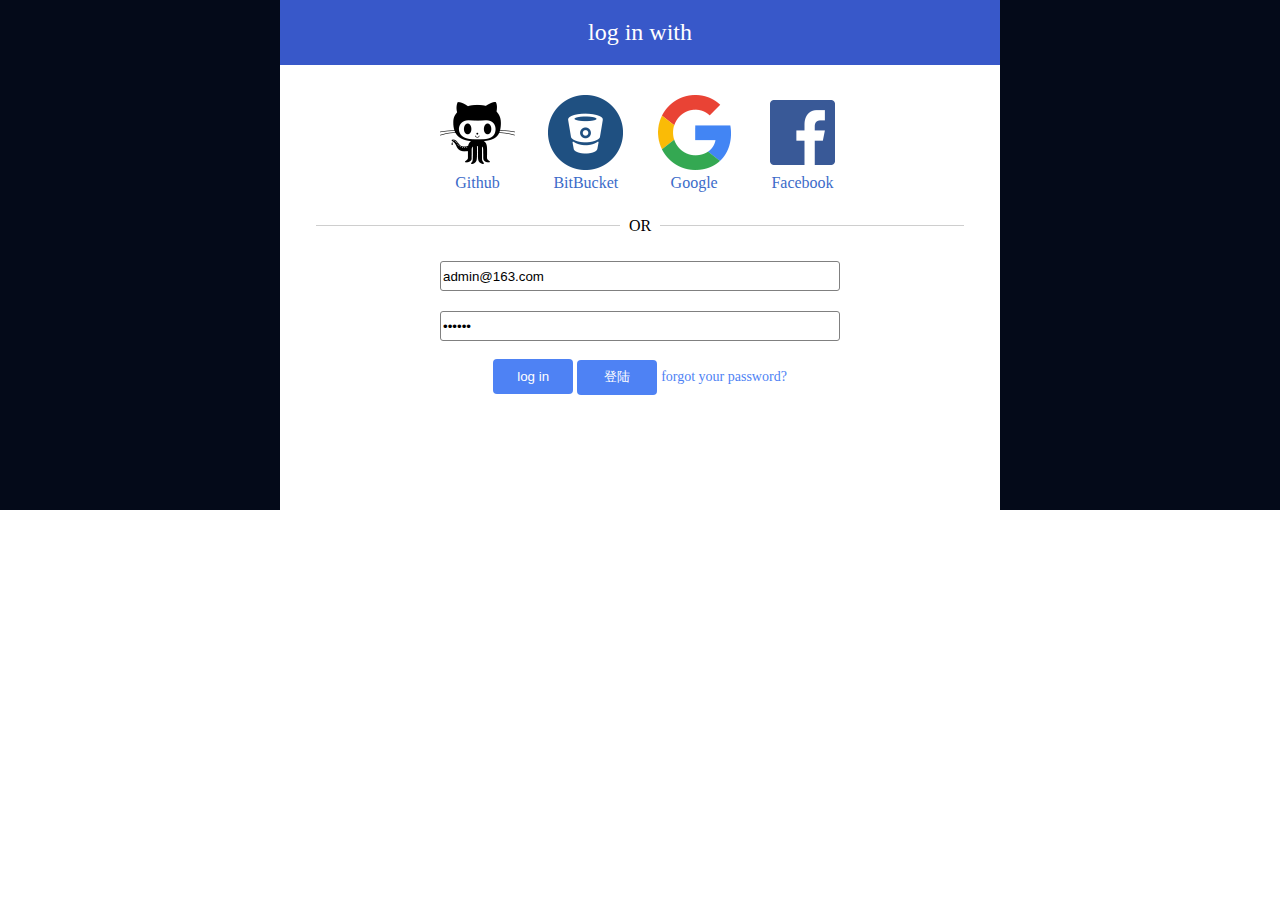
<file: unit1/index.html>
<!DOCTYPE html>
<html lang="en">
<head>
    <meta charset="UTF-8">
    <title>demo</title>
    <link rel="stylesheet" href="css/index.css">
</head>
<body>
<script type="text/javascript" src="js/jquery-3.2.1.js">

</script>
<div class="container">
    <div class="header">
        <div class="logo">
            <div class="userInfo">
                <img src="images/user.svg" alt="">
                <span class="userId"></span>
            </div>
        </div>
        <div class="nav">
            <ul>
                <li><a href="#">首页</a> </li>
                <li><a href="#">论坛</a></li>
                <li><a href="#">快捷手册</a></li>
                <li><a href="#">中文文档</a></li>
                <li><a href="#">下载</a></li>
                <li><a href="#">关于</a></li>
            </ul>
        </div>
        <div class="nav-phone"></div>
    </div>
    <div class="main-container">
    <div class="main">
        <div class="main-left">
            <div class="box">
            <div class="head">主题模板和博客支持本地化了！</div>
            <div class="writer-name">作者：<a href="#">王赛</a> •2018年1月22日</div>
            <div class="article">上周我们 发布 了一个新版本，包含了大家期盼已久的功能：
                 主题模板和网站对本地化的支持。 这个功能完全是由我们的一个贡献者（Juan）开发的，Ghost 基金提供了支持。
                 我们已经针对这个功能编写了完整的文档，下面就来介绍一下这个功能是如何工作的： 网站本地化 你可以在 Ghos</div>
            <a class="read-whole" href="#">阅读全文</a>
            <div class="line"><div class="linee"></div></div>
            <div class="small-icon"></div></div>
        </div>
        <div class="main-right">
            <div class="community">社区
                <div class="line-sperate-long"></div>
                <div class="line-sperate-short"></div>
                <div class="contact">
                    <div class="qq">QQ群：277327792</div>
                    <div class="ask-answer">

                            <div class="icon"><a href="#" title="Ghost中文网社区"></a></div>
                            <div class="words"><a href="#" title="Ghost中文网社区">问答社区</a></div>


                    </div>
                    <div class="weibo">
                        <div class="icon"><a href="#" title="Ghost中文网官方微博"></a></div>
                        <div class="words"><a href="#" title="Ghost中文网官方微博">官方微博</a></div>
                    </div>
                </div>
            </div>
            <div class="download">下载Ghost
            <div class="line-seperate-long"></div>
            <div class="line-seperate-short"></div>
               <a class="dlink" href="#">Ghost中文版（0.7.4）</a>
            </div>
        </div>
    </div>

    </div>
    <div class="footer">
        <div class="foot-inner">友链
            <div class="line-seperate-long"></div>
            <div class="line-seperate-short"></div>
            <ul>
                <li>Bootstrap中文网</li>
                <li>Lodash中文文档</li>
                <li>JQuery中文文档</li>
                <li>webpack中文网</li>
                <li>Nodejs中文文档</li>
                <li>全栈课堂</li>
                <li>91php</li>
                <li>NPM中文文档</li>
                <li>SASS中文网</li>
            </ul>
        </div>
        <div class="foot-inner" id="biaoqian">标签云
            <div class="line-seperate-long"></div>
            <div class="line-seperate-short"></div>
            <ul>

                <span><li>Ghost</li></span>
                <span><li>新版本发布</li></span>
                <span><li>JavaScript</li></span>
                <span><li>Promise</li></span>
                <span><li>主题</li></span>
                <span><li>Node.js</li></span>
                <span><li>MySQL</li></span>
                <span><li>Nginx</li></span>
                <span><li>阿里云服务器网</li></span>
                <span><li>Ubuntu</li></span>
                <span><li>深度玩转Ghost</li></span>
                <span><li>Theme</li></span>
                <span><li>助手函数</li></span>
                <span><li>Markdown</li></span>
                <span><li>反向代理</li></span>
                <span><li>…</li>
            </ul>
        </div>
        <div class="foot-inner">合作伙伴
            <div class="line-sperate-long"></div>
            <div class="line-sperate-short"></div>
            <ul>
                <li>又拍云</li>
                <li>阿里云</li>
                <li>七牛云存储</li>

            </ul>
        </div>
        </div>
    </div>

<script type="text/javascript">
      var flag=sessionStorage.getItem('userId');
     if(flag){
         // alert(flag);
           $('.userId').text(sessionStorage.getItem('nickName'));
    }
else {
    location.href='pages/login.html'
}

</script>

</body>
</html>
<!--注释 ctrl+l-->
<!--复制ctrl+d-->
<!--删除ctrl+x-->
<!--查找ctrl+r-->
<!--视图 结构 行为-->
<!--div.add-->
<!--<div class="add"></div>-->
<!--div#add-->
<!--<div id="add"></div>-->
<!--div.add#$00*4-->
<!--<div class="add" id="001"></div>-->
<!--<div class="add" id="002"></div>-->
<!--<div class="add" id="003"></div>-->
<!--<div class="add" id="004"></div>-->
<!--div.add#00$>p*2-->
<!--<div class="add" id="1">-->
<!--<p></p>-->
<!--</div>-->
<!--<div class="add" id="2">-->
<!--<p></p>-->
<!--(div.add#00$>p*2)*3-->
<!--<div class="add" id="001">-->
<!--<p></p>-->
<!--<p></p>-->
<!--</div>-->
<!--<div class="add" id="002">-->
<!--<p></p>-->
<!--<p></p>-->
<!--</div>-->
<!--<div class="add" id="003">-->
<!--<p></p>-->
<!--<p></p>-->
<!--</div>-->
<!--(div.add#00$p{hell0})*3-->
<!--<div class="add" id="001">-->
<!--<p>hell0</p>-->
<!--<p>hell0</p>-->
<!--</div>-->
<!--<div class="add" id="002">-->
<!--<p>hell0</p>-->
<!--<p>hell0</p>-->
<!--</div>-->
<!--<div class="add" id="003">-->
<!--<p>hell0</p>-->
<!--<p>hell0</p>-->
<!--</div>-->
</file>
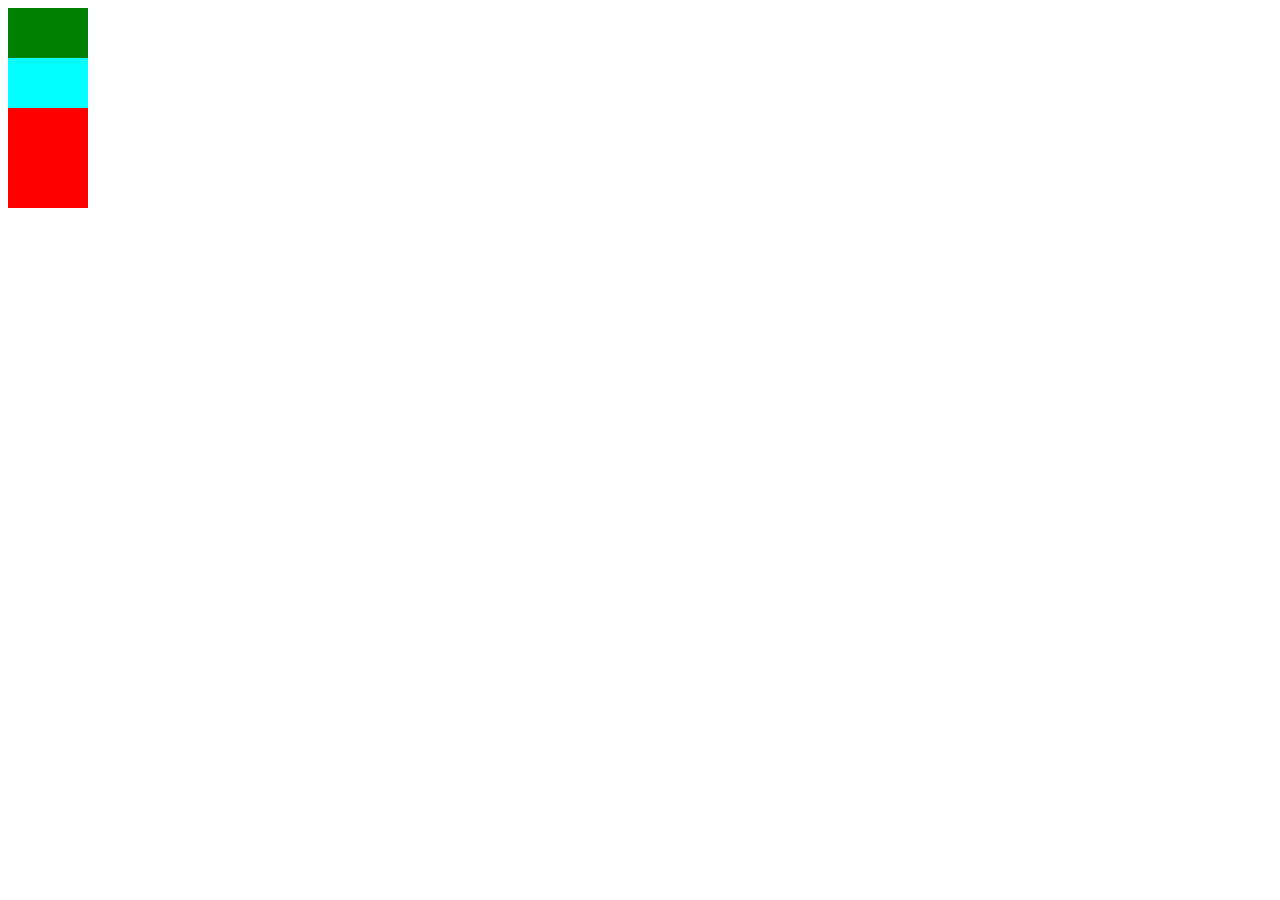
<file: unit1/ex.html>
<!DOCTYPE html>
<html lang="en">
<head>
    <meta charset="UTF-8">
    <title>Title</title>
    <script type="text/css" src="js/jquery-3.2.1.js"></script>
    <script src="js/main.js"></script>
    <style>
        div{
            width: 80px;
            height: 50px;
            background-color: red;
        }
        .div01{
            background-color: green;
        }
        .div02{
            background-color: aqua;
        }
    </style>
</head>
<body>
<div class="div01" id="first"></div>
<div class="div02" id="second"></div>
<div class="div03"></div>
<div class="div04"></div>
<!--<script type="text/javascript">-->

<!--</script>-->
</body>
</html>
</file>
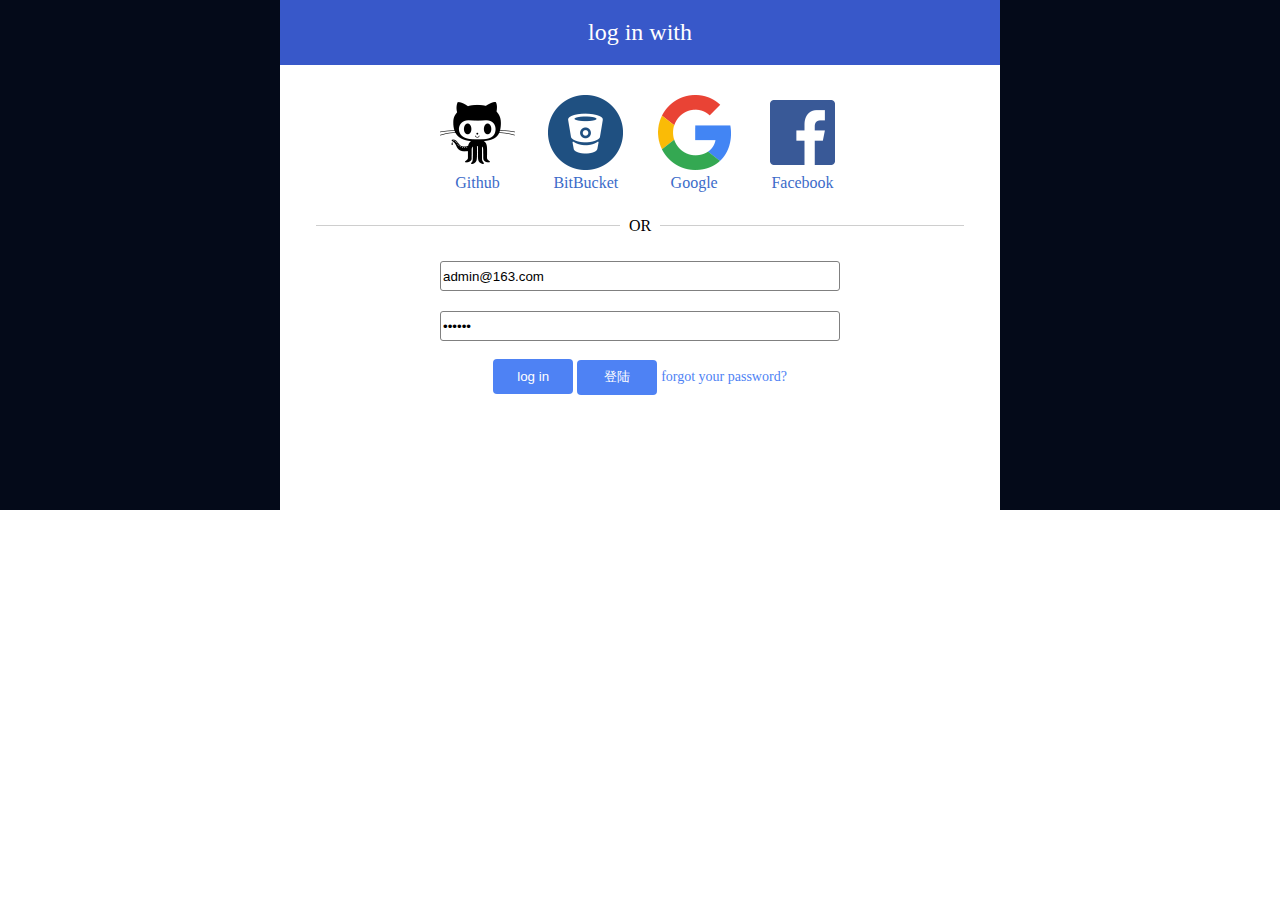
<file: unit1/pages/login.html>
<!DOCTYPE html>
<html lang="en">
<head>
    <meta charset="UTF-8">
    <title>Title</title>
    <link rel="stylesheet" href="../css/login.css">


</head>
<body>
<div class="container">
    <div class="main">
        <div class="header">
            log in with
        </div>
        <div class="img-container">
            <div class="div-img"><img src="../images/login-github.png" alt=""> Github</div>
            <div class="div-img"><img src="../images/login-bitbucket.png" alt="">BitBucket</div>
            <div class="div-img"><img src="../images/login-google.png" alt="">Google</div>
            <div class="div-img"><img src="../images/login-facebook.png" alt="">Facebook</div>
        </div>
        <div class="line-seperate"></div>
        <div class="or-seperate">
            OR
        </div>
        <div class="div-form">
            <!--提交表单：表单（事件源） 提交（submit按钮触发事件） -->
            <form action="../index.html" id="login_form"  onsubmit="return checkLogin()" >
                <input type="email" class="text" id="txtEmail" value="admin@163.com" placeholder="email..." >
                <div class="email-tishi"><span class="nempty">用户名不能为空!</span><span class="nillegal">请输入合法的格式！</span></div>
                <input type="password" class="text" id="txtPassword"  value="234554" placeholder="password..." >
                <input type="submit" class= "button" id="btnLogin" value="log in">
                <div class="password-tishi"><span class="pempty">密码不能为空!</span><span class="pillegal">请输入6位数字！</span></div>
                <input type="submit" class="button" id="btnLogin2" value="登陆" >
                <a href="#" >forgot your password?</a>
            </form>
        </div>
        <div class="div-alert">
            <div class="tishibox">
            <span class="wrong-input">用户名或密码错误！</span><span class="notFound">用户不存在！</span>
            </div>

        </div>
</div>
</div>
<script src="../js/jquery-3.2.1.js"></script>
<script src="../js/login.js"></script>
</body>
</html>
</file>
<file: unit1/css/index.css>
@charset "UTF-8";
body，ul ,li{
    margin: 0;
    padding: 0;
}
.container {
    width: 100%;
    /*height: 400px;*/
    background: rgba(235,235,235,1);
}
/*header begin*/
.header {
    background: white;

}
.header .logo {
    width: 100%;
    height: 250px;
    /*background: red;*/
    background-image: url("../images/logo.jpg");
    background-position: 0px 0px;
    background-repeat: no-repeat;
    background-size: cover;
    /*margin-bottom: 0;*/
}
.header .userInfo{
    width: 140px;
    height: 80px;
    background: rgba(255, 255, 255, 0.13);
    float: right;
    margin: 40px;
}
.header .userInfo img{
    vertical-align: middle;
}
.header .userInfo .userId{
    font-size: 14px;
    color: white;

}
.header .nav {
    /*margin-top: 0;*/
    width: 100%;
    height: 55px;
    background:white;
}
.header .nav ul {
    list-style: none;
    display: flex;
    flex-direction: row;
    justify-content: center;
}
.header .nav ul li {
    width: 70px;
    height: 55px;
    /*margin-top: -14px;*/
    margin-right: 30px;
    text-align: center;
    color: rgba(47, 47, 47, 0.71);
    /*文本垂直居中*/
    line-height: 55px;
}

.header .nav ul li a{
    text-decoration: none;
    color:#797c84;
}
.header .nav ul li:first-child{
    border-bottom: solid 2px  #e98d3c;
}
.header .nav ul li a{
    /*去掉超链接的下划线*/
    text-decoration: none;
    color: rgba(47, 47, 47, 0.71);
}

.header .nav ul li:hover a{
    color: orange;
}


/*.header .nav ul li a:hover {
    color: orange;放到a上面改颜色
}*/

.header .nav ul li:hover a{
color:orange;
}

/*header end*/


/*main begin*/
/*
pc:普通屏<1170<高清屏
pad:50-970
phone:<750

*/

.main-container{
    width: 100%;
    /*height:450px;*/
    /*background: fuchsia;*/
}
.main {
    width: 1142px;
    /*width: 100%;*/
    /*height:400px;*/
    margin: auto;/*居中*/
    /*这些代码一定写在父容器中，控制内部子元素*/
    /*设置div排列方式*/
    display: flex;
    /*排列方向*/
    flex-direction: row;
    /*对齐方式center space-around flex-start flex-end space-between*/
    justify-content: space-between;
    flex-wrap: nowrap;
    margin-top: 35px;
    margin-bottom: 35px;

}
.main .main-left {
    width: 756px;
    height: 360px;
    background: white;
    box-sizing: border-box;

}

.main .main-right{
    /*color:white;*/
    /*padding: 20px;*/
    box-sizing: border-box;
    font-size: 24px;
    width: 366px;
    height: 358px;
    /*background: white;*/
}

.main .main-left .head{
    font: 34px/32px  "microsoft yahei";
    text-align: center;
    padding-top: 36px;
    color: rgba(0, 0, 0, 0.81);
}

.main .main-left .writer-name{
    font: 13px/12px "microsoft yahei";
    text-align: center;
    padding-top: 24px;
    color:#797c84;
}
.main .main-left .writer-name a{
    text-decoration: none;
    color: #e67e22;
}
.main .main-left .writer-name a:hover{
    text-decoration: underline;
}
.main .main-left .article{
    /*background-color: palevioletred;*/
    height: 102px;
    margin-top: 35px ;
    padding-left: 36px;
    padding-right: 46px;
    font-size: 18px;
    color:  #4d4d4d;


}
.main .main-left .read-whole{
    display: block;
    width: 85px;
    height: 37px;
    margin-top: 15px;
    margin-left: 38px;
    font-size: 14px;
    background-color: #ff9630;
    text-align: center;
    line-height: 37px;
    color: white;
    text-decoration: none;
    border-radius: 3px;
}
.main .main-left .read-whole:hover{
    background-color: #303030;

}
.main .main-left .read-whole a{

    text-decoration: none;
    color:white;
}
.main .main-left .line{
    width: 100%;
    height: 10px;
    /*line-height: 10px;*/
}
.main .main-left .linee{
    /*position: relative;*/
    width: 100%;
    height: 1px;
    background-color:rgb(225,225,225);

    margin-top: 23px;

}
.main .main-left .small-icon{
    width:25px;
    height: 30px;
    background-image: url("../images/wenjianjia.svg");
    background-repeat: no-repeat;
    /*background-color: slateblue;*/
    margin-top: 6px;
    margin-left: 38px;
   padding-bottom: 30px;
}
.main-right .line-sperate-long{
    width: 100%;
    height: 1px;
    background-color:rgb(225,225,225);
}
.main-right .line-sperate-short{
    width: 30%;
    height: 1px;
    margin-top: -1px;
    background: #e67e22;
}
.main .main-right .community{
    width: 100%;
    height: 180px;
    background: white;
    margin-bottom: 20px;
    padding: 15px;
    box-sizing: border-box;
    font-size: 18px;
    color: #3a3a3a;

}

.main .main-right .community .contact .qq{
    font-size: 12px;
    padding-top: 20px;
    padding-bottom: 10px;

}
.main .main-right .community .contact .ask-answer{
    /*background-color: darkgray;*/
    width: 146px;
    height: 28px;
    line-height: 28px;
    display: flex;
    /*排列方向*/
    flex-direction: row;
}
.main .main-right .community .contact .ask-answer .icon a{
    display: block;
    width: 50px;
    height: 25px;
    background-image: url("../images/问答.svg");
    background-repeat: no-repeat;
    margin-top: 4px;
    margin-left: 0;
}
.main .main-right .community .contact .ask-answer .words{
    width: 96px;
    height: 25px;
    font-size: 16px;
    color: #ff9630;
    margin-left: -28px;

}
.main .main-right .community .contact .ask-answer .words a{
    color:#ff9630;
    text-decoration: none;
}
.main .main-right .community .contact .weibo{
    /*background-color: aquamarine;*/
    width: 146px;
    height: 28px;
    line-height: 28px;
    display: flex;
    /*排列方向*/
    flex-direction: row;
    justify-content: flex-start;
}
.main .main-right .community .contact .weibo .icon a{
    display: block;
 width: 50px;
 height: 25px;
 background-image: url("../images/微博.svg");
 background-repeat: no-repeat;
    margin-top: 4px;
}
.main .main-right .community .contact .weibo .words{
    width: 96px;
    height: 25px;
    font-size: 16px;
    color: #ff9630;
    margin-left: -28px;

}
.main .main-right .community .contact .weibo .words a{
    color:#ff9630;
    text-decoration: none;
}
.main .main-right .community .contact .weibo .words a:hover{
    text-decoration: underline;
}
.main .main-right .community .contact .ask-answer .words a:hover{
    text-decoration:underline;
}
.main .main-right .download {
    width: 100%;
    height: 120px;
    padding: 15px;
    background: white;
    box-sizing: border-box;
    font-size: 18px;
    color: #3a3a3a;

}
.main-right .download .dlink{
    display: block;
    margin-top: 22px;
    width: 337px;
    height: 34px;
    line-height: 34px;
    text-align: center;
    /*padding-left: 93px;*/
    background-color:#ff9630;
    color: white;
    text-decoration: none;
    font-size: 14px;
    border-radius: 3px;
}
.main-right .download a:hover{
    background-color: #303030;
    
}
/*main end*/
/*footer begin*/
.footer{
    width: 100%;

    background:#202020;
    display: flex;
    flex-direction: row;
    justify-content: space-around;
    flex-wrap: wrap;
}



.footer .foot-inner{
    width: 380px;
    height: 280px;
    /*background:blue;*/
    color:white;
    padding: 20px;
    box-sizing: border-box;
    font-size: 24px;
}
.footer .line-sperate-long{
    width: 100%;
    height: 1px;
    background: #303030;
}
.footer .line-sperate-short{
    width: 30%;
    height: 1px;
    margin-top: -1px;
    background: #e67e22;
}
.footer .foot-inner ul{
    list-style: none;
    display: flex;
    flex-direction: row;
    flex-wrap: wrap;
    margin-top: 10px;
}

.footer .foot-inner ul li{
    font-size: 14px;
    color: #959595;
    margin-right: 5px;
    margin-bottom: 5px;
    padding: 4px;
}
.footer .foot-inner ul li:hover{
    background:  #e67e22;
}
/*.footer .foot-inner ul#biaoqian{*/
/*!*background-color: red;*!*/
/*margin-right: 5px;*/
/*padding-right: 70px;*/
/*}*/
/*span{*/
/*margin: 4px;*/
/*border: 1px solid #959595;*/
/*}*/
/*span:hover{*/
/*background-color: #e67e22;*/
/*}*/
/*响应式布局*/
/*pc*/
@media all and (min-width: 970px) {
    /*样式的工作区间*/
    .header .nav-phone{
        display: none;
    }
}


/*750<=screen<=970*/
/* if( s>=750 && s<=970)*/
/*平板*/
@media all and (max-width: 970px) and (min-width: 750px) {
    /*样式的工作区间*/
    .footer .footer-inner{
        width: 450px;
    }
    .header .nav-phone{
        display: none;
    }

    .main-container{
        height: auto;
    }
    .main-container .main{
        /*width: 100%;*/
        height: auto;

    }
    .main-container .main .main-left{

        height: auto;
    }
    .main-container .main .article{
        height: auto;
    }
    .main-container .main .read-whole{
        height: auto;
    }
    .main-container .main .main-left .line{
        height: auto;
    }
    .main-container .main .main-left .small-icon{
        height: auto;
    }

    .main .main-right{
        display: none;
    }
}
/*手机屏幕*/
@media all and (max-width: 750px) {
    /*样式的工作区间*/
    .footer .footer-inner{
        width: 100%;
        height: auto;
    }
    .main-container{
        /*margin: auto;*/
        height: auto;
        margin-top:36px;
        margin-bottom: 36px;
    }
    .main-container .main{
        /*margin: auto;*/
        width: 100%;
        height: auto;

    }
    .main-container .main .main-left{
        height: auto;

    }
    .main-container .main .article{
        height: auto;
    }
    .main-container .main .read-whole{
        height: auto;
    }
    .main-container .main .line{
        height: auto;
    }
    .main-container .main .small-icon{
        height: auto;
    }

    .main .main-right {
        display: none;
    }
    /*display: block;*/
    .header .nav{
        display: none;
    }
    .header .nav-phone{
        display: block;
        width: 100%;
        height: 50px;

        background-image: url("../images/list.svg");
        background-repeat: no-repeat;
        background-position: center;
        background-color: white;
    }

}


/*.header .logo,.header .nav {*/

/*}*/
/*.header div {*/

/*}*/
/*.header>div {*/

/*}*/
/*两个类名之间空格表示后代选择器，没有空格表示多类选择器*/
</file>
<file: unit1/css/login.css>
body,div,di,dt,dd,ul,ol,li,h1,h2,h3,h4,h5,h6{
    margin: 0;
    padding:0;
}
html body{
    height: 100%;
}

.container{
    width: 100%;
    height: 100%;
    background: #040a19;
    display: flex;
    flex-direction: row;
    /*主轴交叉方式*/
    justify-content: center;/*水平居中*/
    /*交叉轴方向对齐方式*/
    align-items: center;/*垂直居中*/
}

.main{
    width: 720px;
    height: 510px;
    background: white;
    /*position: relative;*/

}
.main .header{
    width: 100%;
    height: 65px;
    font-size: 24px;
    color: white;
    text-align: center;
    line-height: 65px;

    background: #3858c9;
}
.main .img-container{
    width: 400px;
    height: 100px;
    margin: auto;/*div水平居中*/
    /*background: gray;*/
    margin-top: 30px;


    display: flex;
   flex-direction: row;
    justify-content: space-between;
    text-align: center;

}.main .img-container .div-img{
     width: 75px;
     height: 100px;
    color:#3b6bc9;
    /*background: yellow;*/
 }
 .main .line-seperate{
     width: 90%;
     height: 1px;
     background: rgba(143, 143, 143, 0.44);
     margin: auto;/*上下30px,左右居中*/
     margin-top: 30px;
 }
 .main .or-seperate{
     width: 40px;
     height: 30px;
     background: white;
     margin: auto;
     margin-top: -15px;
     text-align: center;
     line-height: 30px;
 }
 .main .div-form{
     width: 400px;
     /*height: 100px;*/
     margin: auto;
     text-align: center;
     /*background: hotpink;*/
     position: relative;

 }
 .main .div-form .text{
     width: 400px;
     height: 30px;
     box-sizing: border-box;
     outline: none;
     border: solid 1px gray;
     margin-top: 20px;
     border-radius: 3px;
 }
.main .div-form .text:focus{
    border: solid 1px #0000ff;
}
.main .div-form .button{
    background:#4e82f4;
    width: 80px;
    height: 35px;
    margin-top: 18px;
    border-radius: 4px;
    border: none;
    color: white;


}
.main .div-form a{
    text-decoration: none;
    font-size: 14px;
    color:#4e82f4


}

.div-form .email-tishi{
    position: absolute;
    top:50px;
    width: 110px;
    height: 23px;
    font-size: 12px;
    color: red;

    margin-top:-2px;
    margin-bottom: 0;
    line-height: 23px;
    /*background-color:blue;*/
    /*display: none;*/

}
.div-form .email-tishi .nempty{
    display: none;
}
.div-form .email-tishi .nillegal{
    float: left;
    display:none;
}
.div-form .password-tishi{
    position: absolute;
    top:95px;
    width: 110px;
    height: 23px;
    margin-top: 4px;
    font-size: 12px;
    color: red;
    line-height: 23px;
    /*background-color:blue;*/
    /*display: none;*/

}
.div-form .password-tishi .pempty{
    display: none;
}
.div-form .password-tishi .pillegal{
    float: left;
    display:none;
}
.div-alert{
    position: relative;
    width: 400px;
    height:60px;
    /*background: #ff9630;*/
}
.div-alert .tishibox{
    position: absolute;
    color: red;
    width: 160px;
    height: 23px;
    margin-left: 160px;
    margin-top: 5px;
    text-align: center;
    line-height: 23px;
    /*display: none;*/
    /*background: blue;*/
}
 .div-alert .tishibox .wrong-input{
    display: none;
}
.div-alert .tishibox .notFound{
    margin-left: 5px;
    float: left;
    display:none;
}
</file>
